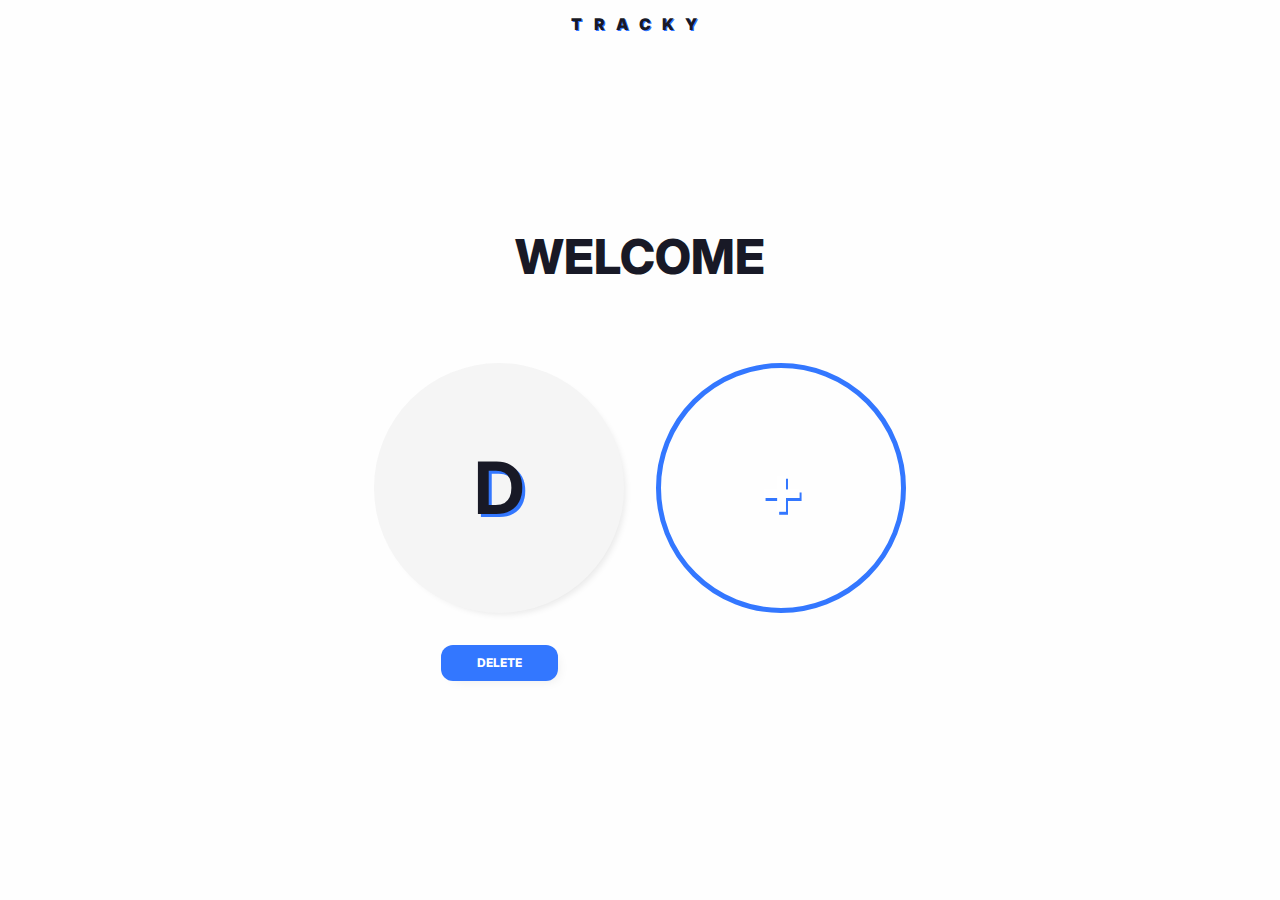
<file: index.html>
<!DOCTYPE html>
<html lang="en">

<head>
    <meta charset="UTF-8">
    <meta http-equiv="X-UA-Compatible" content="IE=edge">
    <meta name="viewport" content="width=device-width, initial-scale=1.0">
    <title>Document</title>
    <link rel="stylesheet" href="pages/assets/css/_index.css">
    <link rel="apple-touch-icon" sizes="180x180" href="pages/assets/icons/apple-touch-icon.png">
    <link rel="icon" type="image/png" sizes="32x32" href="pages/assets/icons/favicon-32x32.png">
    <link rel="icon" type="image/png" sizes="16x16" href="pages/assets/icons/favicon-16x16.png">
    <script src="modules/modernizr-custom.js"></script>
</head>

<body>
    <div class="app" id="app">
    </div>
    <script type="module" src="index.js"></script>
</body>

</html>
</file>
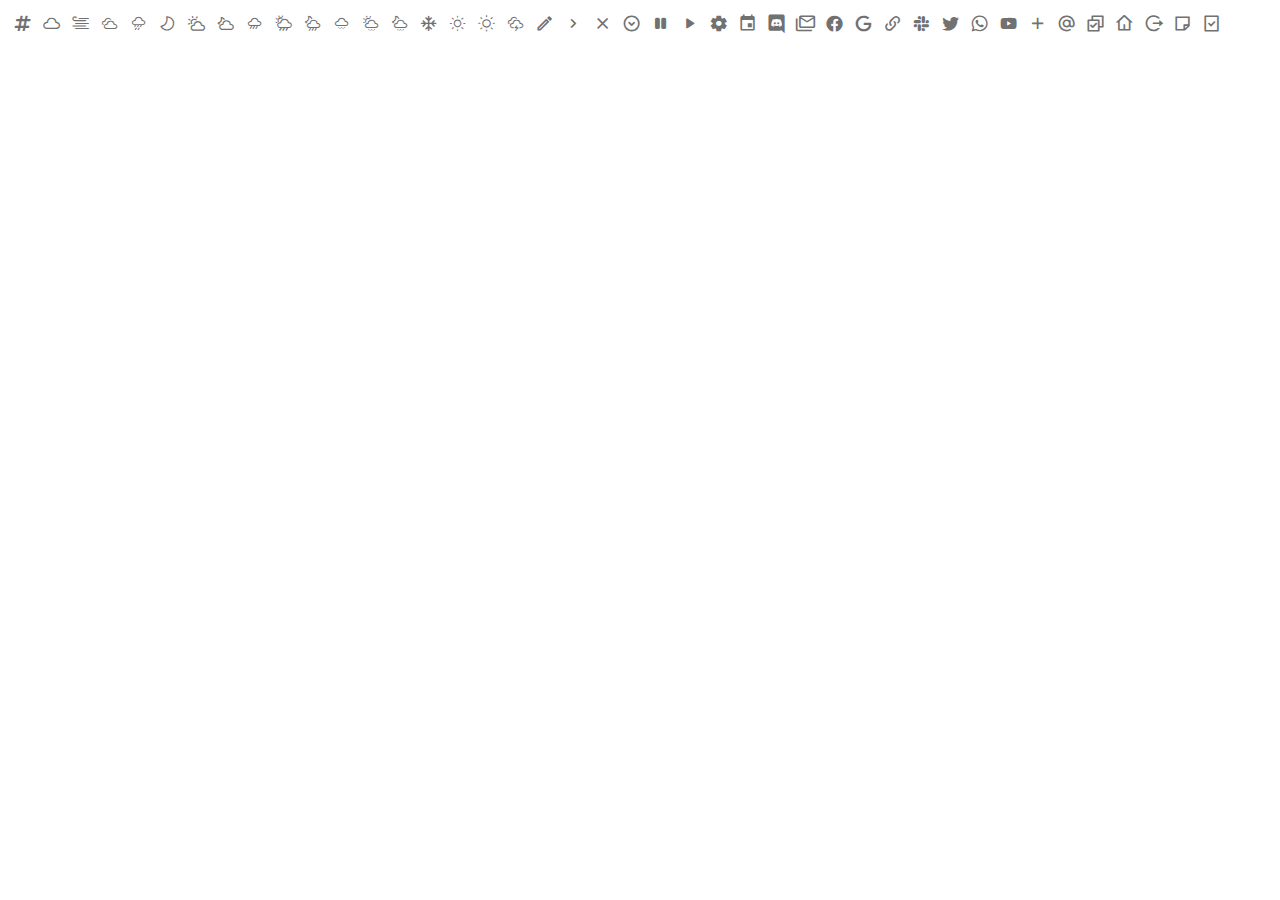
<file: pages/assets/icons/_demo.html>
<!DOCTYPE html>
<html>
<head>
  <meta charset="utf-8"/>
  <title>Iconify Explorer Font Demo</title>
  <link rel="stylesheet" href="./iconfont.css">
  <style>
html {
  font-size: 1.2em;
}
i {
  padding: 5px;
  color: #717171;
  display: inline-block;
}
  </style>
</head>
<body>
<i class="i clarity:hashtag-solid"></i><i class="i fluent:cloud-16-regular"></i><i class="i fluent:reading-list-28-regular"></i><i class="i fluent:weather-cloudy-20-regular"></i><i class="i fluent:weather-drizzle-20-regular"></i><i class="i fluent:weather-moon-16-regular"></i><i class="i fluent:weather-partly-cloudy-day-16-regular"></i><i class="i fluent:weather-partly-cloudy-night-24-regular"></i><i class="i fluent:weather-rain-20-regular"></i><i class="i fluent:weather-rain-showers-day-48-regular"></i><i class="i fluent:weather-rain-showers-night-20-regular"></i><i class="i fluent:weather-snow-20-regular"></i><i class="i fluent:weather-snow-shower-day-20-regular"></i><i class="i fluent:weather-snow-shower-night-20-regular"></i><i class="i fluent:weather-snowflake-20-filled"></i><i class="i fluent:weather-sunny-20-regular"></i><i class="i fluent:weather-sunny-28-regular"></i><i class="i fluent:weather-thunderstorm-20-regular"></i><i class="i ic:outline-edit"></i><i class="i material-symbols:chevron-right-rounded"></i><i class="i material-symbols:close-rounded"></i><i class="i material-symbols:expand-circle-down-outline-rounded"></i><i class="i material-symbols:pause-rounded"></i><i class="i material-symbols:play-arrow-rounded"></i><i class="i material-symbols:settings"></i><i class="i mdi:calendar"></i><i class="i mdi:discord"></i><i class="i mdi:email-multiple-outline"></i><i class="i mdi:facebook"></i><i class="i mdi:google"></i><i class="i mdi:link-variant"></i><i class="i mdi:slack"></i><i class="i mdi:twitter"></i><i class="i mdi:whatsapp"></i><i class="i mdi:youtube"></i><i class="i ri:add-line"></i><i class="i ri:at-line"></i><i class="i ri:checkbox-multiple-line"></i><i class="i ri:home-4-line"></i><i class="i ri:logout-circle-r-line"></i><i class="i ri:sticky-note-line"></i><i class="i ri:task-line"></i>
<!-- Generated by SVG Pack (https://github.com/antfu/svg-packer) -->
</body>
</file>
<file: pages/assets/css/_index.css>
/* =============== INDEX ==================
0. General Styles
    0.1 Main layout
    0.2 Logo


1. Welcome Users Page
    1.1 Main layout
    1.2 Welcome message
    1.3 Users list
    1.4 Add new user form

2. User main dashboard
    2.1 Main layout

    2.2 Navigation bar
        2.2.1 Navigation layout
        2.2.2 List of buttons: add new item

    2.3 User thumbnail / Weather / User preferences
        2.3.1 Layout
        2.3.2 User preferences

    2.4 Welcome message

    2.5 Links overview

    2.6 Productivity overview
        2.6.1 Overview buttons with tasks and projects counter
        2.6.2 Tracking new task input
            2.6.2.1 Tracking new task input: Select projects and tags
        2.6.3 Lists of todo and on going tasks

    2.7 Notes overview

3. Modal / Popup Editing

    3.0 General styles

    3.1 Main layout

    3.2 Task modal

    3.3 Notes modal

4. Projects page

    4.0 General styles

    4.1 Main layout

    ====== Index numbering ======

    x.x.1 Layouts

============================================*/

@import url('https://fonts.googleapis.com/css2?family=Inter:wght@400;500;600;700;800;900&display=swap');
@import url('../icons/iconfont.css');
@import url(0-reset.css);
@import url(0-root.css);
@import url(0.0-utils.css);
@import url(0.1-utils-desktop.css);

@import url(1.0-main-welcome-users-page.css);
@import url(1.1-main-welcome-users-page-desktop.css);
@import url(2.0-main-welcome-user-page.css);
@import url(2.1-main-welcome-user-page-desktop.css);
@import url(3.0-main-modal.css);
@import url(4.0-projects-page.css);
</file>
<file: pages/assets/icons/iconfont.css>
@font-face {
  font-family: "Iconify Explorer Font";
  src: url("./iconfont.eot");
  src: url("./iconfont.eot") format("embedded-opentype"),
       url("./iconfont.ttf") format("truetype"),
       url("./iconfont.woff") format("woff"),
       url("./iconfont.woff2") format("woff2"),
       url("./iconfont.svg") format("svg");
  font-weight: normal;
  font-style: normal;
}

.i {
  font-family: "Iconify Explorer Font" !important;
  font-size: 1em;
  font-style: normal;
  -webkit-font-smoothing: antialiased;
  -moz-osx-font-smoothing: grayscale;
}


.i.clarity\:hashtag-solid:before {
content: "\e001";
}

.i.fluent\:cloud-16-regular:before {
content: "\e002";
}

.i.fluent\:reading-list-28-regular:before {
content: "\e003";
}

.i.fluent\:weather-cloudy-20-regular:before {
content: "\e004";
}

.i.fluent\:weather-drizzle-20-regular:before {
content: "\e005";
}

.i.fluent\:weather-moon-16-regular:before {
content: "\e006";
}

.i.fluent\:weather-partly-cloudy-day-16-regular:before {
content: "\e007";
}

.i.fluent\:weather-partly-cloudy-night-24-regular:before {
content: "\e008";
}

.i.fluent\:weather-rain-20-regular:before {
content: "\e009";
}

.i.fluent\:weather-rain-showers-day-48-regular:before {
content: "\e00a";
}

.i.fluent\:weather-rain-showers-night-20-regular:before {
content: "\e00b";
}

.i.fluent\:weather-snow-20-regular:before {
content: "\e00c";
}

.i.fluent\:weather-snow-shower-day-20-regular:before {
content: "\e00d";
}

.i.fluent\:weather-snow-shower-night-20-regular:before {
content: "\e00e";
}

.i.fluent\:weather-snowflake-20-filled:before {
content: "\e00f";
}

.i.fluent\:weather-sunny-20-regular:before {
content: "\e010";
}

.i.fluent\:weather-sunny-28-regular:before {
content: "\e011";
}

.i.fluent\:weather-thunderstorm-20-regular:before {
content: "\e012";
}

.i.ic\:outline-edit:before {
content: "\e013";
}

.i.material-symbols\:chevron-right-rounded:before {
content: "\e014";
}

.i.material-symbols\:close-rounded:before {
content: "\e015";
}

.i.material-symbols\:expand-circle-down-outline-rounded:before {
content: "\e016";
}

.i.material-symbols\:pause-rounded:before {
content: "\e017";
}

.i.material-symbols\:play-arrow-rounded:before {
content: "\e018";
}

.i.material-symbols\:settings:before {
content: "\e019";
}

.i.mdi\:calendar:before {
content: "\e01a";
}

.i.mdi\:discord:before {
content: "\e01b";
}

.i.mdi\:email-multiple-outline:before {
content: "\e01c";
}

.i.mdi\:facebook:before {
content: "\e01d";
}

.i.mdi\:google:before {
content: "\e01e";
}

.i.mdi\:link-variant:before {
content: "\e01f";
}

.i.mdi\:slack:before {
content: "\e020";
}

.i.mdi\:twitter:before {
content: "\e021";
}

.i.mdi\:whatsapp:before {
content: "\e022";
}

.i.mdi\:youtube:before {
content: "\e023";
}

.i.ri\:add-line:before {
content: "\e024";
}

.i.ri\:at-line:before {
content: "\e025";
}

.i.ri\:checkbox-multiple-line:before {
content: "\e026";
}

.i.ri\:home-4-line:before {
content: "\e027";
}

.i.ri\:logout-circle-r-line:before {
content: "\e028";
}

.i.ri\:sticky-note-line:before {
content: "\e029";
}

.i.ri\:task-line:before {
content: "\e02a";
}
</file>
